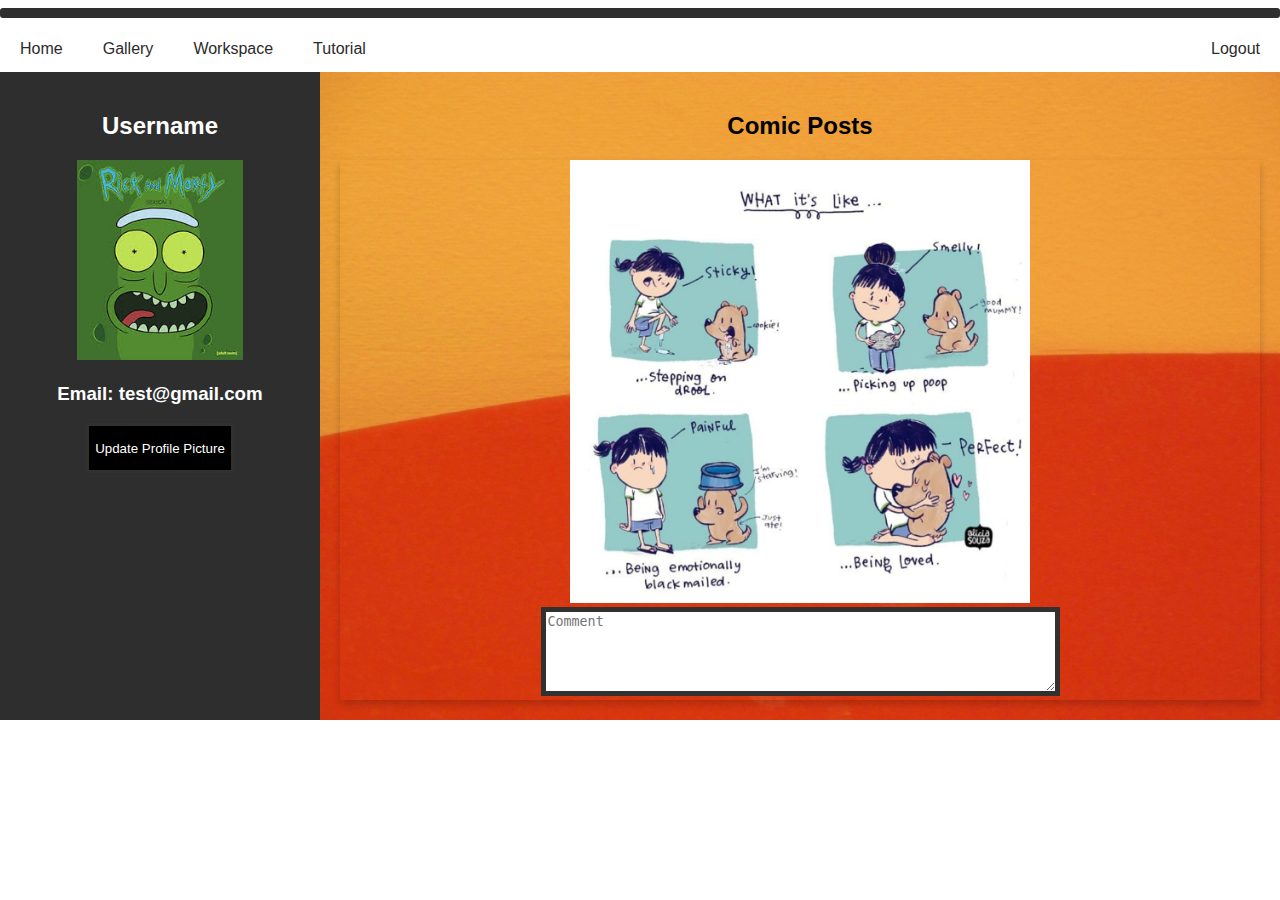
<file: mikeross.html>
<!DOCTYPE html>
<html lang="en">
<head>
<title>Page Title</title>
<meta charset="UTF-8">
<meta name="viewport" content="width=device-width, initial-scale=1">
<style>
* {
  box-sizing: border-box;
}

/* Style the body */
body {
  font-family: Arial, Helvetica, sans-serif;
  margin: 0;
}

/* Header/logo Title */

/* Increase the font size of the heading */
.header h1 {
  font-size: 40px;
}

/* Style the top navigation bar */
.navbar {
  overflow: hidden;
  background-color: rgb(255, 255, 255);
}

/* Style the navigation bar links */
.navbar a {
  float: left;
  display: block;
  color: rgb(44, 42, 42);
  text-align: center;
  padding: 14px 20px;
  text-decoration: none;
}

/* Right-aligned link */
.navbar a.right {
  float: right;
}

/* Change color on hover */
.navbar a:hover {
  background-color: rgb(112, 109, 109);
  color: rgb(27, 25, 26);
}

/* Column container */
.row {  
  display: -ms-flexbox; /* IE10 */
  display: flex;
  -ms-flex-wrap: wrap; /* IE10 */
  flex-wrap: wrap;
  text-align: center;
}

/* Create two unequal columns that sits next to each other */
/* Sidebar/left column */
.side {
  -ms-flex: 20%; /* IE10 */
  flex: 20%;
  color:white;
 background-color: rgb(46, 46, 46);
  padding: 20px;
}

/* Main column */
.main {   
  -ms-flex: 70%; /* IE10 */
  flex: 70%;
  background-image: url("bg8.jpg");
  background-repeat: no-repeat;
  background-size: cover;
  padding: 20px;
}

/* Fake image, just for this example */
.fakeimg {
  background-color: #aaa;
  width: 70%;
  padding: 20px;
  margin-left: auto;
  margin-right: auto;
}
.card {
  box-shadow: 0 4px 8px 0 rgba(0, 0, 0, 0.2);
  color: black;
}


.containerprof{
  padding: 0 8px;

}

.containerprof::after, .row::after {
  content: "";
  clear: both;
  display: table;
  color:rgb(22, 19, 19);
}
hr.newline {
  border: 5px solid rgb(46, 46, 46);
  border-radius: 3px;
}


/* Footer 
.footer {
  padding: 7px;
  text-align: center;
  background: rgb(7, 7, 7);
}*/

/* Responsive layout - when the screen is less than 700px wide, make the two columns stack on top of each other instead of next to each other */
@media screen and (max-width: 700px) {
  .row {   
    flex-direction: column;
  }
}

/* Responsive layout - when the screen is less than 400px wide, make the navigation links stack on top of each other instead of next to each other */
@media screen and (max-width: 400px) {
  .navbar a {
    float: none;
    width: 100%;
  }
}
</style>
</head>
<body>

<hr class="newline">

<div class="navbar">
  <a onclick="location.href='index.html'">Home</a>
  <a onclick="location.href='gallery.html'">Gallery</a>
  <a onclick="location.href='workspace.html'">Workspace</a>
  <a onclick="location.href='tutorial.html'">Tutorial</a>
  <a href="#" class="right">Logout</a>
</div>


<div class="row">
  <div class="side">
    <h2>Username</h2>
    <img src="profdem.jpg" style="height:200px;">
    <h3>Email: test@gmail.com</h3>
    <button class="updateprofpic" style="height:50px; border: 3px solid rgb(51, 48, 48); color:white; background-color: black;">Update Profile Picture<br>
    
  </div>
  <div class="main">
    <h2>Comic Posts</h2>
    <div class="card">
        <img src="comic2dem.jpg" alt="Mike" style="width:50%">
        <div class="containerprof">
            <textarea  rows="5" cols="61" name="comment" form="usrform" placeholder="Comment" style=" border: 5px solid rgb(51, 48, 48);"></textarea>
        </div>
        </div>
    
  </div>
</div>


</body>
</html>
</file>
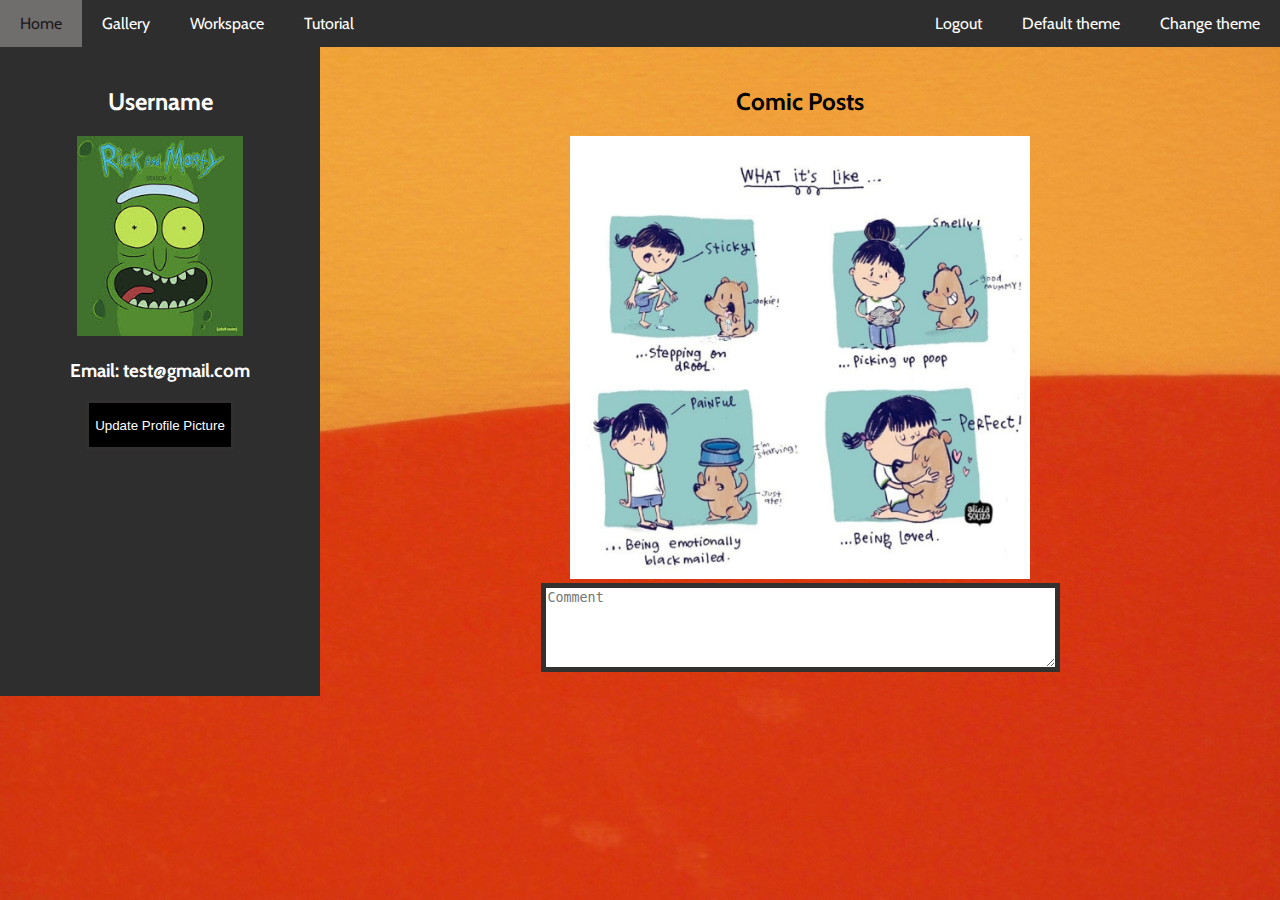
<file: profile.html>
<!DOCTYPE html>
<html lang="en">

<head>
    <title>Profile Page</title>
    <meta charset="UTF-8">
    <meta name="viewport" content="width = device-width, initial-scale = 1">
    <link href="https://fonts.googleapis.com/css?family=Cabin:400,700&display=swap" rel="stylesheet">
    <style>
        * {
            box-sizing: border-box;
        }
        /* Style the body */
        
        body {
            font-family: 'Cabin';
            margin: 0;
            background-image: url("bg8.jpg");
            background-repeat: no-repeat;
            background-size: cover;
        }
        /* Header/logo Title */
        /* Increase the font size of the heading */
        
        .header h1 {
            font-size: 40px;
        }
        /* Style the top navigation bar */
        
        .navbar {
            overflow: hidden;
            background-color: rgb(46, 46, 46);
        }
        
        .navbar a {
            float: left;
            display: block;
            color: white;
            text-align: center;
            padding: 14px 20px;
            text-decoration: none;
        }
        
        .navbar a.right {
            float: right;
        }
        
        .navbar a:hover {
            background-color: rgb(112, 109, 109);
            color: rgb(27, 25, 26);
        }
        
        .row {
            display: flex;
            text-align: center;
        }
        
        .side {
            -ms-flex: 20%;
            flex: 20%;
            color: white;
            background-color: rgb(46, 46, 46);
            padding: 20px;
        }
        
        .main {
            -ms-flex: 70%;
            flex: 70%;
            padding: 20px;
        }
        
        .fakeimg {
            background-color: #aaa;
            width: 70%;
            padding: 20px;
        }
        
        .card {
            box-shadow: 0 4px 8px 0 rgba(0, 0, 0, 0.2);
            color: black;
        }
        
        .containerprof {
            padding: 0 8px;
        }
        
        .containerprof::after,
        .row::after {
            content: "";
            clear: both;
            display: table;
            color: rgb(22, 19, 19);
        }
    </style>
</head>

<body>

    <div class="navbar">
        <a onclick="location.href='index.html'">Home</a>
        <a onclick="location.href='gallery.html'">Gallery</a>
        <a onclick="location.href='mywork.html'">Workspace</a>
        <a onclick="location.href='tutorial.html'">Tutorial</a>
        <a href="#" class="right" onclick="changebg()">Change theme</a>
        <a href="#" class="right" onclick="nochangebg()">Default theme</a>
        <a href="#" class="right" onclick="location.href='index.html'">Logout</a>
    </div>


    <div class="row">
        <div class="side">
            <h2>Username</h2>
            <img src="profdem.jpg" style="height:200px;">
            <h3>Email: test@gmail.com</h3>
            <button class="updateprofpic" style="height:50px; border: 3px solid rgb(51, 48, 48); color:white; background-color: black;">Update Profile Picture<br>
		
	</div>
	<div class="main">
		<h2>Comic Posts</h2>
		
				<img src="comic2dem.jpg" alt="Mike" style="width:50%">
				<div class="containerprof">
						<textarea  rows="5" cols="61" name="comment" form="usrform" placeholder="Comment" style=" border: 5px solid rgb(51, 48, 48);"></textarea>
				
				</div>
		
	</div>
</div>


<script>
            var bgtheme=document.getElementsByTagName("body");
              function changebg()
              {
                  
                  bgtheme[0].style.backgroundImage="url('newbg1.jpg')";
                  localStorage.setItem("bgimg","url('newbg1.jpg')");
              }
              function nochangebg(){
                
                bgtheme[0].style.backgroundImage="url('bg8.jpg')";
                localStorage.setItem("bgimg","url('bg8.jpg')");

              }
              
              if(localStorage.getItem("bgimg")){
                
                bgtheme[0].style.backgroundImage=localStorage.getItem("bgimg");

              }

              function dem(){
                body.style.background=localStorage.getItem("bgimg");
               
              }

</script>



</body>
</html>
</file>
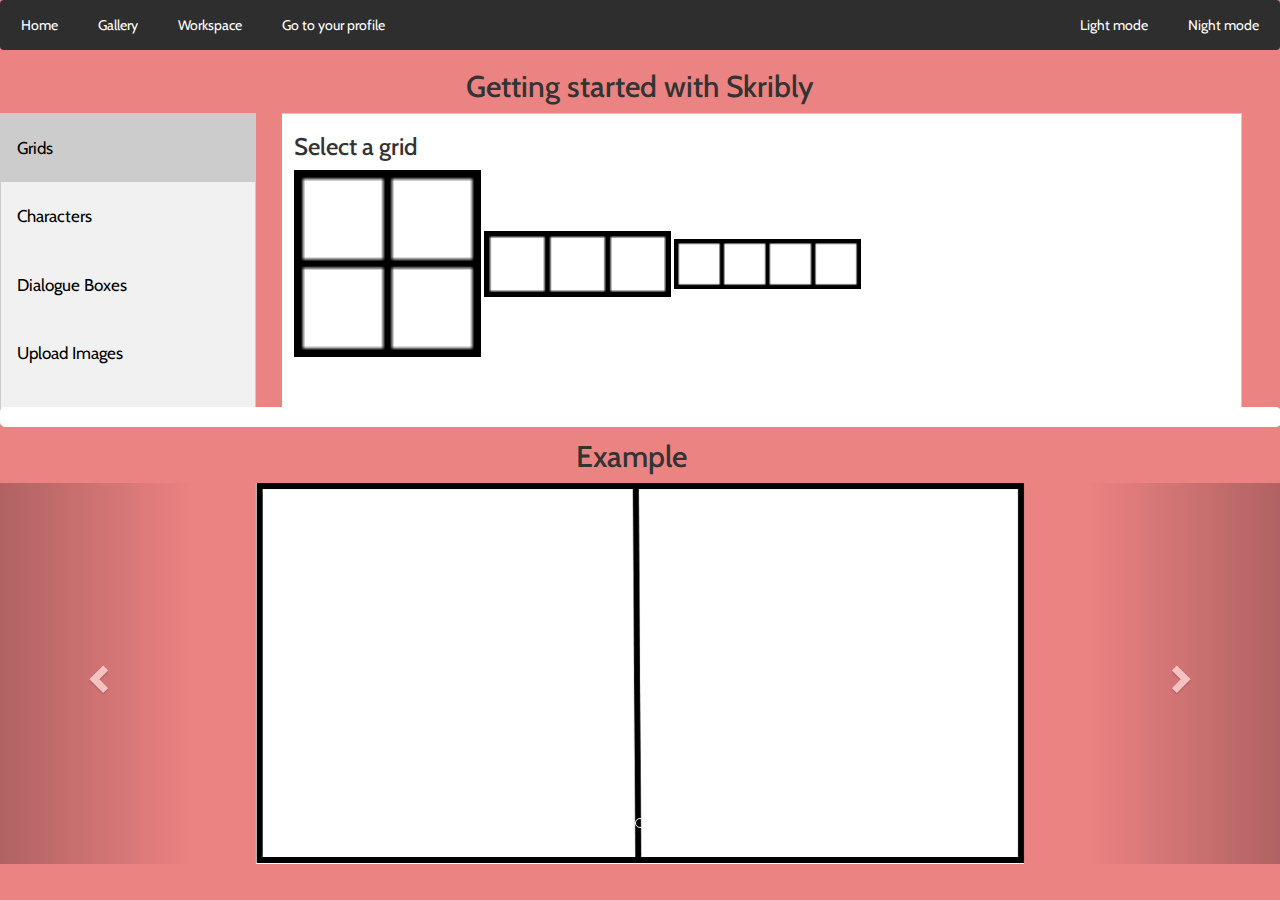
<file: tutorial.html>
<!DOCTYPE html>
<html>

<head>

    <title>SKRIBLY</title>
    <meta name="viewport" content="width=device-width, initial-scale=1">
    <link rel="stylesheet" href="https://maxcdn.bootstrapcdn.com/bootstrap/3.4.0/css/bootstrap.min.css">
    <link href="https://fonts.googleapis.com/css?family=Cabin:400,700&display=swap" rel="stylesheet">
    <script src="https://ajax.googleapis.com/ajax/libs/jquery/3.4.1/jquery.min.js"></script>
    <script src="https://maxcdn.bootstrapcdn.com/bootstrap/3.4.0/js/bootstrap.min.js"></script>
    <style>
        body {
            background-color: rgb(236, 131, 131);
            font-family: 'Cabin';
        }
        
        .navbar {
            overflow: hidden;
            background-color: rgb(46, 46, 46);
        }
        /* Style the navigation bar links */
        
        .navbar a {
            float: left;
            display: block;
            color: white;
            text-align: center;
            padding: 14px 20px;
            text-decoration: none;
        }
        /* Right-aligned link */
        
        .navbar a.right {
            float: right;
        }
        /* Change color on hover */
        
        .navbar a:hover {
            background-color: rgb(112, 109, 109);
            color: rgb(27, 25, 26);
        }
        /* Style the tab */
        
        .tab {
            float: left;
            border: 1px solid #ccc;
            background-color: #f1f1f1;
            width: 20%;
            height: 300px;
        }
        /* Style the buttons inside the tab */
        
        .tab button {
            display: block;
            background-color: inherit;
            color: black;
            padding: 22px 16px;
            width: 100%;
            border: none;
            outline: none;
            text-align: left;
            cursor: pointer;
            transition: 0.3s;
            font-size: 17px;
        }
        /* Change background color of buttons on hover */
        
        .tab button:hover {
            background-color: #ddd;
        }
        /* Create an active/current "tab button" class */
        
        .tab button.active {
            background-color: #ccc;
        }
        /* Style the tab content */
        
        .tabcontent {
            float: left;
            padding: 0px 12px;
            margin-left: 2%;
            border: 1px solid #ccc;
            width: 75%;
            border-left: none;
            height: 300px;
            background-color: white;
        }
        
        #slides {
            margin-top: 24%;
            position: absolute;
            width: 100%;
        }
        
        hr.newline {
            position: absolute;
            border: 10px solid white;
            border-radius: 5px;
            margin-top: 23%;
            width: 98.5%;
        }
    </style>
</head>

<body>
    <div class="navbar">
        <a onclick="location.href='index.html'">Home</a>
        <a onclick="location.href='gallery.html'">Gallery</a>
        <a onclick="location.href='mywork.html'">Workspace</a>
        <a onclick="location.href='profile.html'">Go to your profile</a>
        <a href="#" class="right" onclick="changetheme()">Night mode</a>
        <a href="#" class="right" onclick="nochange()">Light mode</a>
    </div>
    <h2 style="text-align:center;">Getting started with Skribly</h2>
    <div class="tab">
        <button class="tablinks" onclick="openTab(event, 'grids')" id="defaultOpen">Grids</button>
        <button class="tablinks" onclick="openTab(event, 'characters')">Characters</button>
        <button class="tablinks" onclick="openTab(event, 'dialoguebox')">Dialogue Boxes</button>
        <button class="tablinks" onclick="openTab(event, 'uploading')">Upload Images</button>
    </div>

    <div id="grids" class="tabcontent">
        <h3>Select a grid</h3>
        <img src="2x2.png" style="width:20%">
        <img src="3x1.png" style="width:20%">
        <img src="4x1.png" style="width:20%">

    </div>

    <div id="characters" class="tabcontent">
        <h3>Select characters </h3>

        <img src="charac8.jpg" style="width:10%">
        <img src="charac11.jpg" style="width:10%">
        <img src="charac12.jpg" style="width:10%">
        <img src="charac13.jpg" style="width:10%">
        <img src="charac14.jpg" style="width:10%">
        <img src="charac16.jpg" style="width:10%">
        <img src="charac17.jpg" style="width:10%">
        <img src="charac18.jpg" style="width:10%">
        <img src="charac15.jpg" style="width:10%">

    </div>

    <div id="dialoguebox" class="tabcontent">
        <h3>Choose dialogue boxes</h3>
        <img src="box1.png" style="width:10%">
        <img src="box2.jpg" style="width:10%">
        <img src="box3.jpg" style="width:10%">
        <img src="box4.png" style="width:10%">
        <img src="box5.png" style="width:10%">
        <img src="box6.jpg" style="width:10%">
    </div>

    <div id="uploading" class="tabcontent">
        <h3>Browse to upload images to your comics</h3>
    </div>
    <hr class="newline">
    <!--SLIDESHOW-->
    <div id="slides">
        <h2 id="example" style="margin-left: 45%;">Example</h2>
        <div id="myCarousel" class="carousel slide" data-ride="carousel">
            <!-- Indicators -->
            <ol class="carousel-indicators">
                <li data-target="#myCarousel" data-slide-to="0" class="active"></li>
                <li data-target="#myCarousel" data-slide-to="1"></li>
                <li data-target="#myCarousel" data-slide-to="2"></li>
            </ol>

            <!-- Wrapper for slides -->
            <div class="carousel-inner">
                <div class="item active">
                    <img src="slide1.png" style="width:60%;margin-left: 20%;">
                </div>

                <div class="item">
                    <img src="slide2.png" style="width:60%;margin-left: 20%;">
                </div>

                <div class="item">
                    <img src="slide3.png" style="width:60%;margin-left: 20%;">
                </div>
            </div>

            <!-- Left and right controls -->
            <a class="left carousel-control" href="#myCarousel" data-slide="prev">
                <span class="glyphicon glyphicon-chevron-left"></span>
                <span class="sr-only">Previous</span>
            </a>
            <a class="right carousel-control" href="#myCarousel" data-slide="next">
                <span class="glyphicon glyphicon-chevron-right"></span>
                <span class="sr-only">Next</span>
            </a>
        </div>
    </div>


    <script>
        function openTab(evt, TabName) {
            var i, tabcontent, tablinks;
            tabcontent = document.getElementsByClassName("tabcontent");
            for (i = 0; i < tabcontent.length; i++) {
                tabcontent[i].style.display = "none";
            }
            tablinks = document.getElementsByClassName("tablinks");
            for (i = 0; i < tablinks.length; i++) {
                tablinks[i].className = tablinks[i].className.replace(" active", "");
            }
            document.getElementById(TabName).style.display = "block";
            evt.currentTarget.className += " active";
        }


        document.getElementById("defaultOpen").click();


        var h2 = document.getElementsByTagName("h2");
        var h3 = document.getElementsByTagName("h3");
        var h = document.getElementById("example");
        var body = document.getElementsByTagName("body");

        function changetheme() {
            h2[0].style.color = "white";
            localStorage.setItem("txtcolor", "white");
            h.style.color = "white";
            body[0].style.backgroundColor = "rgb(23, 34, 70)";
            localStorage.setItem("color", "rgb(23, 34, 70)");
        }

        function nochange() {
            h2[0].style.color = "black";
            localStorage.setItem("txtcolor", "black");
            for (var i = 0; i < h3.length; i++) {
                h3[i].style.color = "black";
            }
            h.style.color = "black";
            body[0].style.backgroundColor = " rgb(236, 131, 131)";
            localStorage.setItem("color", " rgb(236, 131, 131)");

        }
        window.onstorage = dem;
        if (localStorage.getItem("txtcolor")) {
            h2[0].style.color = localStorage.getItem("txtcolor");
        }
        if (localStorage.getItem("color")) {

            body[0].style.backgroundColor = localStorage.getItem("color");

        }

        function dem() {
            body.style.background = localStorage.getItem("color");
            h2.style.color = localStorage.getItem("txtcolor");

        }
    </script>

</body>

</html>
</file>
